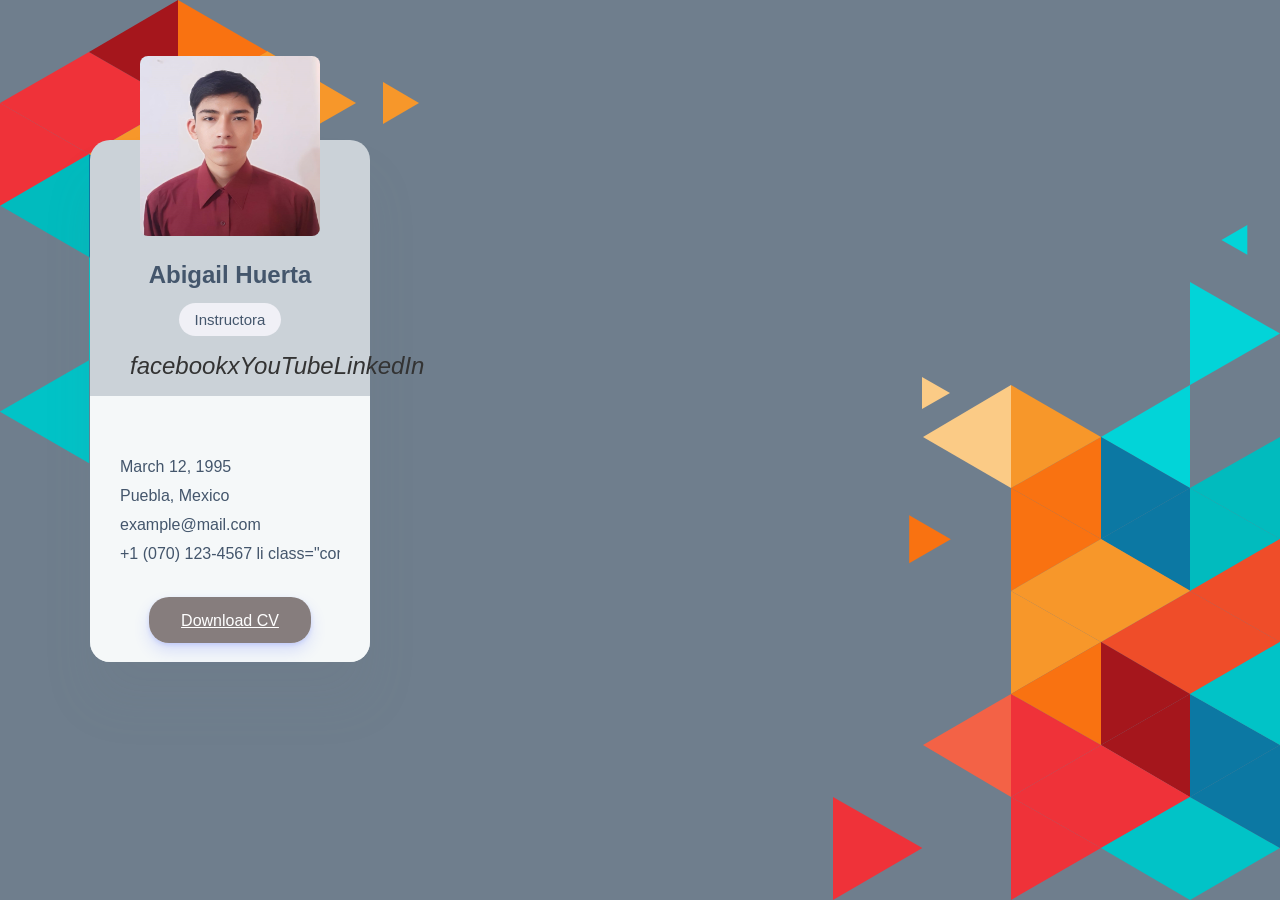
<file: templade.HTML>
<header>
    <link rel="shortcut icon" href="media/logo.svg" type="image/svg">
    <link rel="stylesheet" href="css/site.css" />

</header>

<body>
    <div class="main-content">
        <aside>
            <div class="profile">
                <img src="media/Captura de pantalla 2025-01-11 185010.png" id="photo-profile" class="my-photo" />
                <div>
                    <h1 class="title">Abigail Huerta</h1>
                    <div class="badge-profile">Instructora</div>
                    <div class="social">
                        <a><i>facebook</i></a>
                        <a><i>x</i></a>
                        <a><i>YouTube</i></a>
                        <a><i>LinkedIn</i></a>
                </div>
            </div>
            <div class="info">
                <ul class="contacts-block">
                <li class="contacts-block-item">March 12, 1995</li>
                <li class="contacts-block-item">Puebla, Mexico</li>
                <li class="contacts-block-item"><a href="mailto:example@mail.com">example@mail.com</a></li>
                <li class="contacts-block-item">+1 (070) 123-4567</11>
                    li class="contacts-block-item"><a href="skype: skype-example">Abi_1816</a></li>
                </ul>

                <a class="btn" href="#">Download CV</a>
            </div>
    </div>
    </aside>
</file>
<file: css/site.css>
* {
    margin: 0;
    padding: 0;
    border: 0;
    box-sizing: border-box;
}

:root {
    --colortexto: #44566c;
    /*varible*/
    --backgroundcolor: #ffffff;
    --micolor: #blue;

}



html,
body {
    min-height: 100vh;
    font-family: 'Segoe UI', Tahoma, Geneva, Verdana, sans-serif;

}

body {
    background: #6f7e8d;
    background-image: url(../media/triangles-top.svg), url(../media/triangles-bottom.svg);
    background-position: left top, right bottom;
    background-repeat: no-repeat;
    background-size: inherit;
    padding-top: 140px;
    color: #44566C;

}

.main-content {
    display: flex;
    max-width: 1400px;
    margin: auto;
}

.profile {
    width: 280px;
    background-color: rgb(203, 210, 216);
    border-radius: 20px;
    box-shadow: 0 2.5rem 3.125rem rgba(103, 118, 128, 0.1) !important;
    text-align: center;
    padding-top: 1.75rem;
    position: fixed;

}


.my-photo {
    border-radius: 8px;
    max-height: 11.25rem;
    max-width: 11.25rem;
    height: 11.25rem;
    width: 11.25rem;
    margin-top: -7rem;
    margin-bottom: 1.5625rem;
    margin-left: auto;
    margin-right: auto;
    transition: all .3s ease-in-out;
}

.title {
    margin-bottom: 0.875rem;
}

.badge-profile {
    background-color: #f0f0f6;
    color: #44566C;
    font-size: 0.9375rem;
    font-weight: 400;
    border-radius: 10rem;
    padding: 0.5rem 1rem;
    display: inline-block;
    text-align: center;
    white-space: nowrap;
    vertical-align: baseline;
}

.social {
    display: flex;
    margin: 1rem auto 1rem auto;
    justify-content: space-evenly;
    max-width: 200px;
    align-items: center;

}

.info {
    background-color: #f5f8f9;
    padding-top: 2rem;
    padding-bottom: 2rem;
    position: relative;
    z-index: 0;
    border-radius: 0 0 20px 20px;
}

.contacts-block {
    list-style: none;
    padding: 1.875rem;
    margin-bottom: 0.5rem;
    overflow: hidden;
}

.contacts-block-item {
    display: flex;
    align-items: center;
    margin-bottom: 0.6875rem;
    overflow: hidden;
    text-overflow: ellipsis;
    white-space: nowrap;
}



.contacts-block i {
    margin-right: 0.5rem;
}

.contacts-block-item a {
    color: #44566C;
    text-decoration: none;
    display: flex;
    width: 100%;
    align-items: center;
}



.btn {
    background-color: rgb(134, 125, 125);
    border-radius: 20px;
    border: 0;
    box-shadow: 0 0.5rem 1rem rgba(48, 76, 253, 0.15), 0 0.125rem 0.25rem rgba(48, 76, 253, 0.15);
    color: #fff;
    cursor: pointer;
    font-size: 1rem;
    font-weight: 400;
    line-height: inherit;
    padding: 0.9375rem 2rem 0.875rem;
    position: relative;
    transition: .4s ease-in-out;
    white-space: nowrap;
}



.btn:hover {
    background-color: rgb(95, 92, 92);
}





.resume {
    background-color: white;
    background-color: #fff;
    border-radius: 20px;
    padding: 1.875rem;
    position: relative;
    transition: box-shadow .3s ease-in-out;
    box-shadow: 0 2.5rem 3.125rem rgba(103, 118, 128, 0.1) !important;
    width: 77%;
    margin-left: auto;
}



.menu-circle {
    background-color: rgb(154, 181, 182);
    border-radius: 50% 1.25rem 50% 50%;
    color: white;
    display: flex;
    align-items: center;
    justify-content: center;
    height: 3.75rem;
    position: absolute;
    top: 0;
    right: 0;
    width: 3.75rem;
    z-index: 2;
}


.inner-menu {
    display: flex;
    align-items: center;
    justify-content: flex-end;
    height: 3.75rem;
    padding-right: 2rem;
    position: absolute;
    top: 0;
    right: 0;
    z-index: 1;

}



.js-menu {
    width: 80%;
}

.js-menu>.nav {
    list-style: none;
    display: flex;
    width: 0%;
    justify-content: space-evenly;
    background-color: rgb(56, 55, 55);
    height: 100%;
    align-items: center;
    border-radius: 1.5rem 0 0 1.5rem;
    transition: 0.5s ease-in-out;
}

.js-menu.active>.nav {
    width: 70%;
}

.nav a {
    color: white;
    font-weight: 500;
    text-decoration: none;
    opacity: 0;
}

.js-menu.active>.nav a {
    opacity: 1;
    transition: 0.7s ease-in-out;
}

.nav a:hover {
    text-decoration: underline;
}

h2.title {
    color: rgb(0, 0, 0);
    font-size: 2rem;
    font-weight: 500;
    position: relative;
    margin-bottom: 2.5rem;
}

.bordered::before {
    content: '';
    background-color: rgb(10, 10, 10);
    border-radius: 0.5rem;
    height: 0.3125rem;
    position: absolute;
    bottom: -1rem;
    left: 0;
    width: 3.125rem;
    z-index: 1;
}


.services-content {
    border-top: 1px solid #44566C;
    margin-top: 2rem;
    padding-top: 1rem
}

.my-services {
    display: grid;
    grid-template-columns: 1fr 1fr;
    column-gap: 2rem;
    row-gap: 2rem;
    margin-top: 1rem;
}

.my-services>div {
    align-items: center;
    background-color: #F0F0F6;
    border-radius: 10px;
    display: flex;
    padding: 1.2rem 1rem;
}

.my-services>div span {
    color: rgb(0, 0, 0);
    font-size: 40px;
    margin-right: 1.2rem;
}

.my-services h3 {
    font-weight: 500;
    margin-bottom: 0.5rem;

}

.my-services p {
    margin-bottom: 0;

}

.timeline-content {
    margin-top: 3rem;
}

.timeline-content>div {
    margin-top: 2rem;
    display: flex;

}


.timeline-content>div>div {
    flex-grow: 1;
}

.timeline {
    margin-top: 1.8125rem;
    padding-left: 0.5rem;

}

.timeline_item {
    border-left-color: #F0F0F6;
    border-left-width: 1px;
    border-left-style: solid;
    padding-bottom: 0.5625rem;
    padding-left: 1.375rem;
    position: relative;
}

.timeline_item::before {
    content: '';
    background-color: rgb(0, 0, 0);
    box-shadow: 0 0 0 0.1875rem rgba(48, 75, 253, 0.158);
    border-radius: 50%;
    position: absolute;
    top: 0;
    left: -0.3125rem;
    height: 0.625rem;
    width: 0.625rem;
}

.timeline_title {
    margin-bottom: 0;
    position: relative;
    top: -0.3125rem;
}


.title -- h5 {
    font-size: 1rem;
}

timeline_period {
    color: #9ca6af;
    font-size: 0.875rem;
}

timeline_description {
    margin-top: 0.5rem;
}

footer {
    padding: 2.rem;
    text-align: center;
}


@media(max-width:1400px) {
    .main-content {
        max-width: 1100px;
    }

    .resume {
        width: 70%;
    }

}


@media(max-width:940px) {
    .main-content {
        max-width: 700px;
    }

    .resume {
        width: 55%;
    }

    .my-services {
        grid-template-columns: auto;
    }

    .timeline-content>div {
        flex-direction: column;
    }
}

@media(max-width:768px) {
    body {
        padding-left: 1rem;
        padding-right: 1rem;
    }

    .main-content {
        max-width: 100%;
        flex-direction: column;
    }

    .profile {
        position: initial;
        width: 100%;
        margin-bottom: 2rem;
    }

    .resume {
        margin: unset;
        width: 100%;
    }
}






/* Estilo para los íconos de redes sociales */
.social a i {
    font-size: 24px; /* Tamaño de los íconos */
    color: #333; /* Color inicial */
    transition: transform 0.3s ease, color 0.3s ease; /* Animación suave */
  }
  
  .social a i:hover {
    transform: scale(1.3) rotate(10deg); /* Aumenta tamaño y rota */
    color: #007BFF; /* Cambia a azul al pasar el mouse */
  }
  
  /* Estilo para los íconos de la sección de contactos */
  .contacts-block-item i {
    font-size: 18px; /* Tamaño de los íconos */
    color: #555; /* Color inicial */
    transition: transform 0.3s ease, color 0.3s ease; /* Animación suave */
  }
  
  .contacts-block-item i:hover {
    transform: scale(1.3); /* Aumenta tamaño */
    color: #FF5722; /* Cambia a naranja al pasar el mouse */
  }
  


  /*-------------------------*/
  /* Estilos para las imágenes del portafolio */
.portfolio img {
    width: 150px;  /* Tamaño reducido de las imágenes */
    height: auto;
    margin: 10px;
    transition: transform 0.3s ease-in-out; /* Animación suave al pasar el mouse */
  }
  
  /* Efecto hover para hacer las imágenes más grandes */
  .portfolio img:hover {
    transform: scale(1.1);
    cursor: pointer;
  }
  
  /* Animación de las imágenes al cargar */
  .portfolio img {
    opacity: 0;
    animation: fadeIn 0.5s forwards;
  }
  
  @keyframes fadeIn {
    to {
      opacity: 1;
    }
  }
  
  /* Estilo para el modal */
  .modal {
    display: none; /* Oculto por defecto */
    position: fixed;
    top: 0;
    left: 0;
    width: 100%;
    height: 100%;
    background-color: rgba(0, 0, 0, 0.8);
    justify-content: center;
    align-items: center;
    opacity: 0;
    animation: fadeInModal 0.3s forwards;
  }
  
  @keyframes fadeInModal {
    to {
      opacity: 1;
    }
  }
  
  .modal.showModal {
    display: flex;
  }
  
  /* Imagen dentro del modal */
  .modal img {
    max-width: 80%;
    max-height: 80%;
    object-fit: contain;
  }

  .close-modal {
    position: absolute;
    top: 10px;
    right: 10px;
    background: transparent;
    border: none;
    color: white;
    font-size: 1.5rem;
    cursor: pointer;
}
</file>
